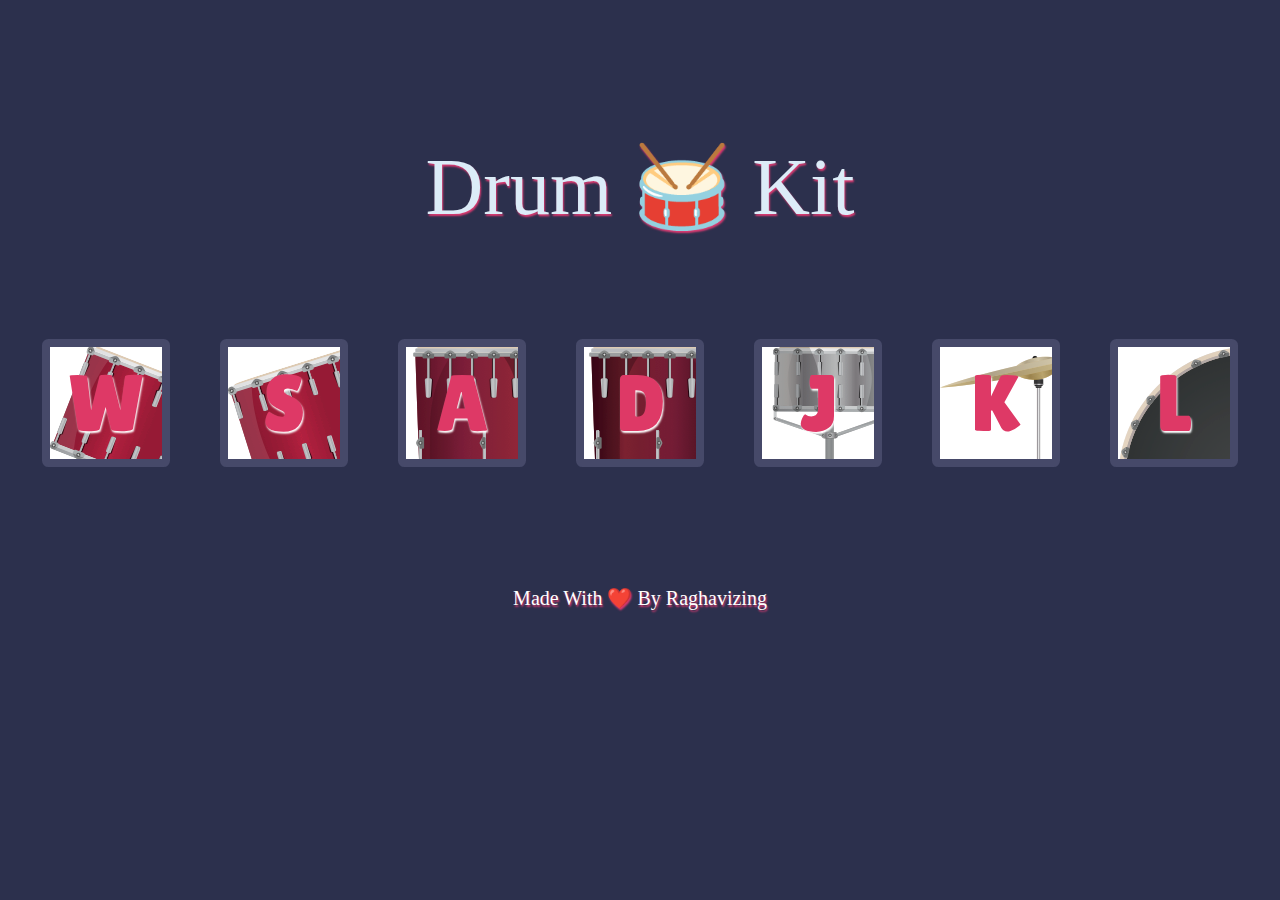
<file: index.html>
<!DOCTYPE html>
<html lang="en">
<head>
  <meta charset="UTF-8">
  <meta http-equiv="X-UA-Compatible" content="IE=edge">
  <meta name="viewport" content="width=device-width, initial-scale=1.0">
  <title>Drum Kit</title>
  <link rel="stylesheet" href="styles.css">
  <link rel="preconnect" href="https://fonts.googleapis.com">
<link rel="preconnect" href="https://fonts.gstatic.com" crossorigin>
<link href="https://fonts.googleapis.com/css2?family=Lilita+One&display=swap" rel="stylesheet">
</head>
<body>
  <div class="Title">Drum 🥁 Kit</div>
  <div class = "buttons">
   <button class = "w drum">w</button>
   <button class = "s drum">s</button>
    <button class = "a drum">a</button>
   <button class = "d drum">d</button>
    <button class = "j drum">j</button>
    <button class = "k drum">k</button>
   <button class = "l drum">l</button>
  </div>
  <script src="index.js"></script>
</body>
<footer class = "bottom">
    Made With ❤️ By Raghavizing
  <footer>
</html>
</file>
<file: styles.css>
*
{
  margin: 0%;
  padding: 0%;
  background-color: rgb(44,48,77);
}
.Title
{
  text-align: center;
  color: rgb(220,236,248);
  font-size: 80px;
  margin-top: 140px;
  text-shadow: 1px 2px 2px rgba(221,58,113);
}
.buttons
{
  height: 12rem;
  display: flex;
  justify-content: center;
  margin-top: 5rem;
  margin-bottom: 5rem;
}
.drum
{
  display: inline-block;
  height: 8rem;
  width: 8rem;
  background-color: white;
  margin: 25px;
  border: 8px solid rgb(70,73,105) ;
  border-radius: 5%;
  text-align: center;
  font-size: 80px;
  color: rgb(222,57,102);
  font-family: 'Lilita One', cursive;
  text-transform: uppercase;
  text-shadow: 1px 2px 2px white;
}
.w
{
  background-image:url("images/tom1.png");
}
.s
{
  background-image:url("images/tom2.png");
}
.a
{
  background-image:url("images/tom3.png");
}
.d
{
  background-image:url("images/tom4.png");
}
.j
{
  background-image:url("images/snare.png");
}
.k
{
  background-image:url("images/crash.png");
}
.l
{
  background-image:url("images/kick.png");
}
.bottom
{
  text-align: center;
  color: white;
  font-size: 20px;
  text-shadow: 1px 2px 2px rgba(221,58,113);
}
</file>
